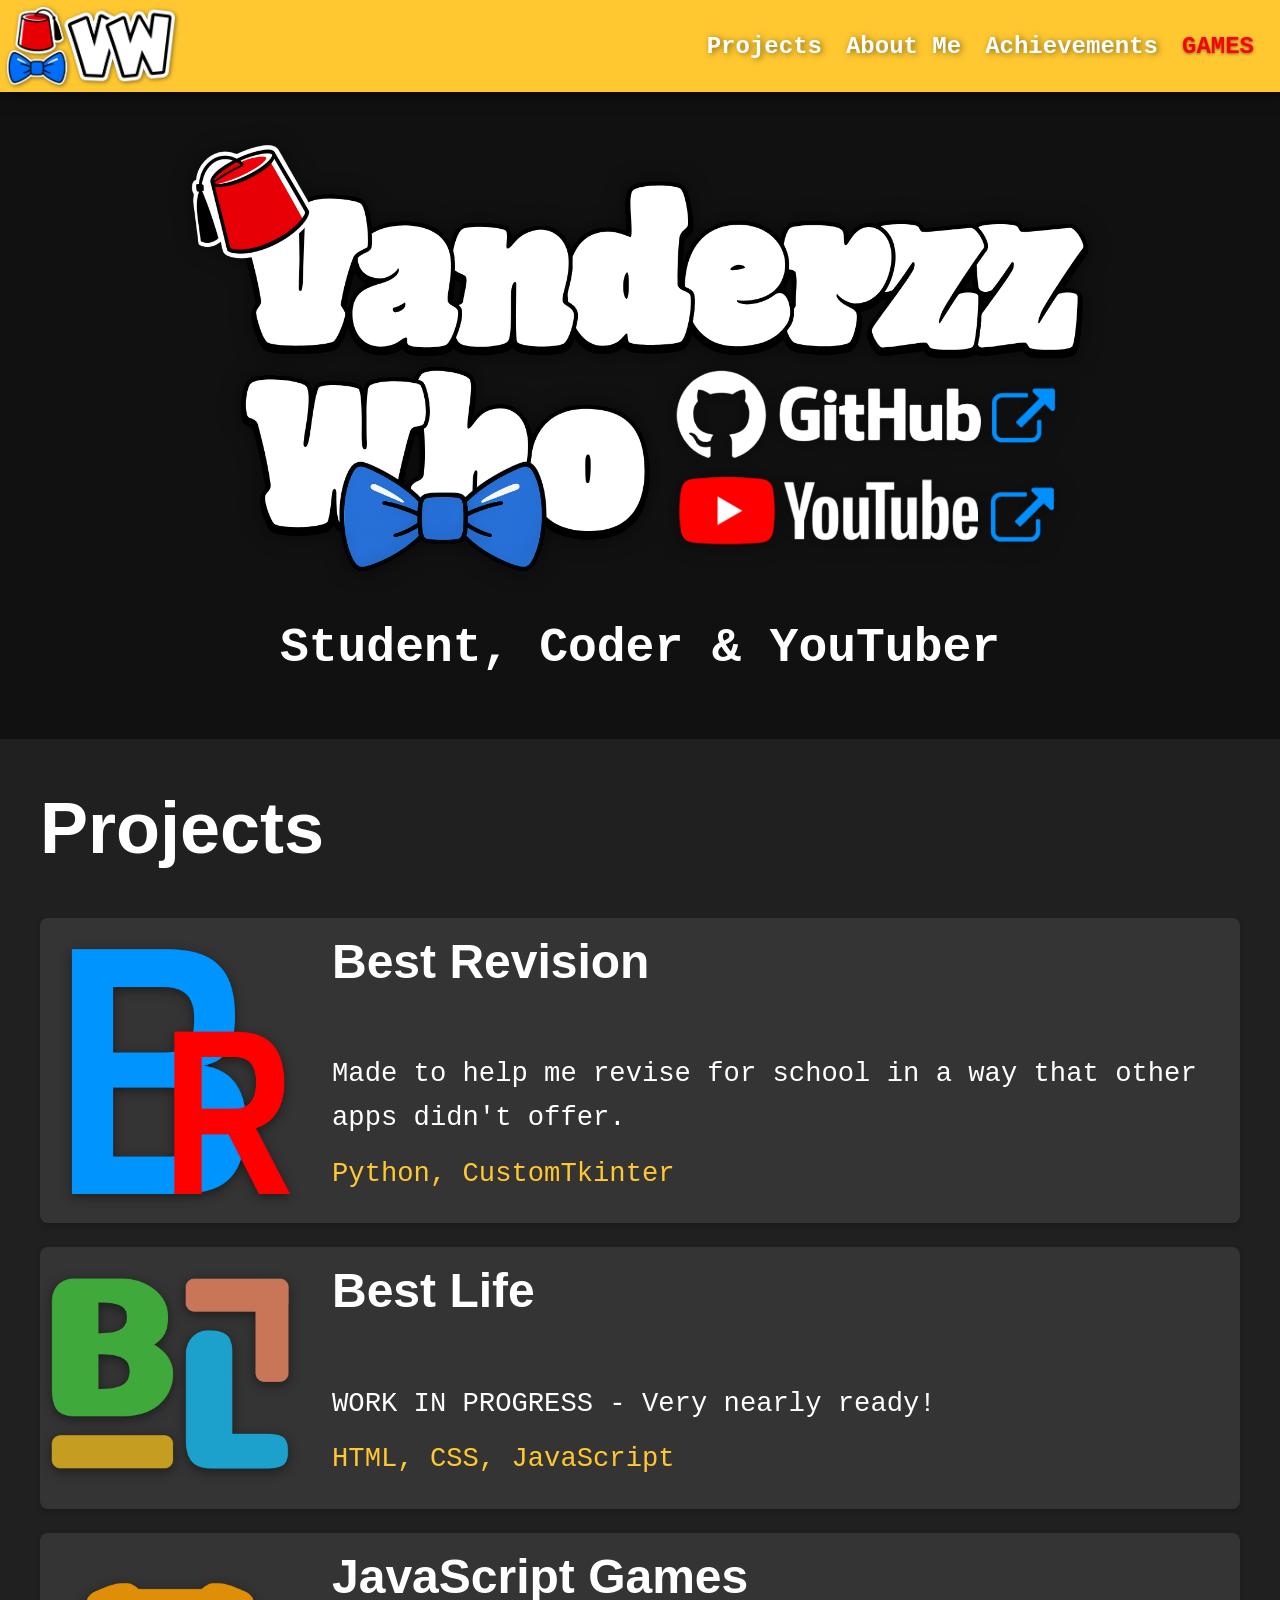
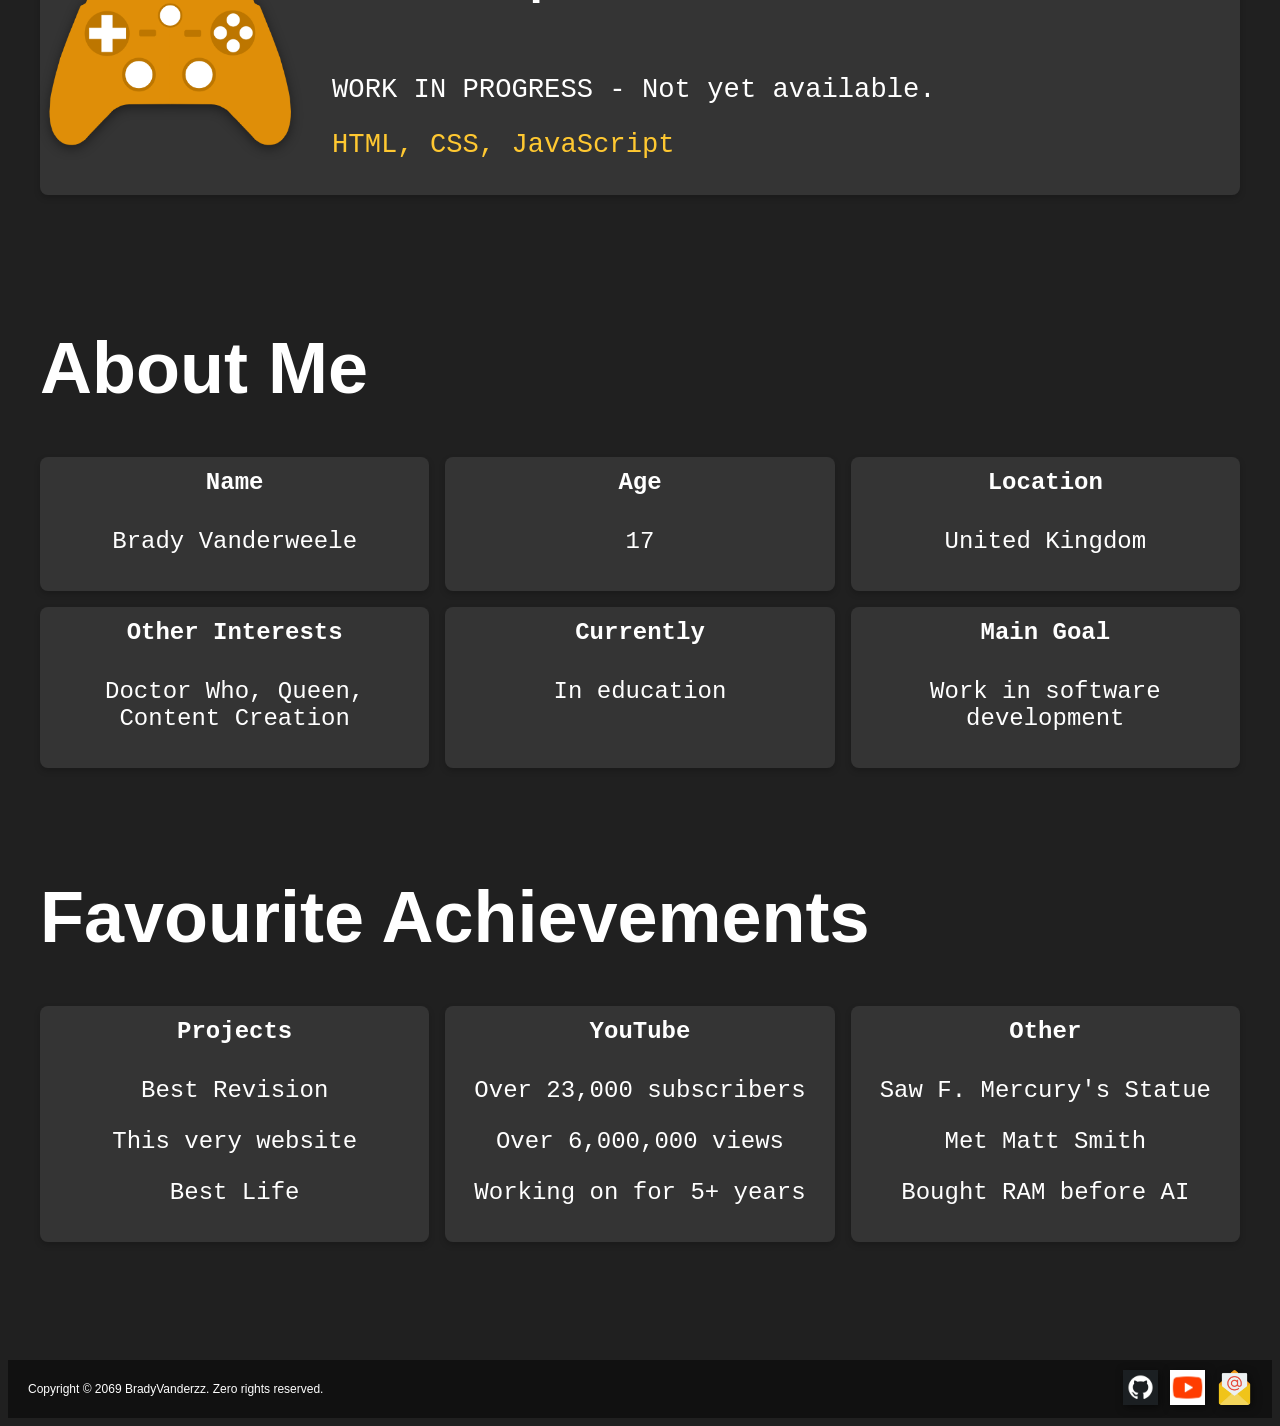
<file: index.html>
<!doctype html>
<html lang="en">
    <head>
        <meta charset="utf-8" />
        <title>Best Website Ever</title>
        <link rel="stylesheet" href="style.css" />
        <link rel="icon" href="FezHQ.png" type="image/png">
        <script src="script.js" defer></script>
    </head>


    <body id="top">
        <!-- Navigation Bar -->
        <header>
            <nav2>
                <a href="#top"><img class="logo" src="Home Button Icon.png" alt="Home Button Icon"></a>
            </nav2>
            <nav>
                <a href="#projects">Projects</a>
                <a href="#about">About Me</a>
                <a href="#achievements">Achievements</a>
                <a class="rainbow-link" href="games.html">GAMES</a>
            </nav>
        </header>

        <main>
            <!-- Hero / Welcome Section -->
            <section class="hero-top">
                <div class="hero-image-wrapper">
                <img class="hero-image" src="Vanderzz Who.png" alt='"Vanderzz Who" with a fez and bowtie'>
                <a class="hero-link hero-link-github" href="https://github.com/BradyVanderzz" target="_blank" rel="noopener noreferrer" aria-label="Visit GitHub"></a>
                <a class="hero-link hero-link-youtube" href="https://www.youtube.com/@VanderzzWho" target="_blank" rel="noopener noreferrer" aria-label="Visit YouTube"></a>      
                </div>
                <p class="hero-text"><b>Student, Coder & YouTuber</b></p>
            </section>

            <!-- Projects Section -->
            <h1 id="projects"><b>Projects</b></h1>

            <a class="card-link" href="https://github.com/BradyVanderzz/Revision-Tool">
                <div class="card">
                    <img src="BestRevisionLogo.png" alt="Best Revision Logo">
                    <div class="container">
                        <h4><b>Best Revision</b></h4>
                        <p>Made to help me revise for school in a way that other apps didn't offer.</p>
                        <p style="color: rgb(255, 200, 49);">Python, CustomTkinter</p>
                    </div>
                </div>
            </a>

            <a class="card-link" href="">
                <div class="card">
                    <img src="BLLogoIcon.png" alt="Best Life App Logo">
                    <div class="container">
                        <h4><b>Best Life</b></h4>
                        <p>WORK IN PROGRESS - Very nearly ready!</p>
                        <p style="color: rgb(255, 200, 49);">HTML, CSS, JavaScript</p>
                    </div>
                </div>
            </a>

            <a class="card-link" href="games.html">
                <div class="card">
                    <img src="Controller.png" alt="JavaScript Games Logo">
                    <div class="container">
                        <h4><b>JavaScript Games</b></h4>
                        <p>WORK IN PROGRESS - Not yet available.</p>
                        <p style="color: rgb(255, 200, 49);">HTML, CSS, JavaScript</p>
                    </div>
                </div>
            </a>

            <br>
            <br>
            <br>
            <br>
            <br>
            <br>

            <!-- About Me Section -->
            <h1 id="about"><b>About Me</b></h1>

            <div class="about-cards">
                <div class="cardAM">
                    <div class="containerAM">
                        <h4 class="hero-text"><b>Name</b></h4>
                        <p class="hero-text">Brady Vanderweele</p>
                    </div>
                </div>

                <div class="cardAM">
                    <div class="containerAM">
                        <h4 class="hero-text"><b>Age</b></h4>
                        <p class="hero-text">17</p>
                    </div>
                </div>

                <div class="cardAM">
                    <div class="containerAM">
                        <h4 class="hero-text"><b>Location</b></h4>
                        <p class="hero-text">United Kingdom</p>
                    </div>
                </div>
            </div>

            <div class="about-cards">
                <div class="cardAM">
                    <div class="containerAM">
                        <h4 class="hero-text"><b>Other Interests</b></h4>
                        <p class="hero-text">Doctor Who, Queen, Content Creation</p>
                    </div>
                </div>

                <div class="cardAM">
                    <div class="containerAM">
                        <h4 class="hero-text"><b>Currently</b></h4>
                        <p class="hero-text">In education</p>
                    </div>
                </div>

                <div class="cardAM">
                    <div class="containerAM">
                        <h4 class="hero-text"><b>Main Goal</b></h4>
                        <p class="hero-text">Work in software development</p>
                    </div>
                </div>
            </div>

            <br>
            <br>
            <br>
            <br>
            <br>
            <br>

            <!-- Achievements Section -->
            <h1 id="achievements"><b>Favourite Achievements</b></h1>
            <div class="about-cards">
                <div class="cardAM">
                    <div class="containerAM">
                        <h4 class="hero-text"><b>Projects</b></h4>
                        <p class="hero-text">Best Revision</p>
                        <p class="hero-text">This very website</p>
                        <p class="hero-text">Best Life</p>
                    </div>
                </div>

                <div class="cardAM">
                    <div class="containerAM">
                        <h4 class="hero-text"><b>YouTube</b></h4>
                        <p class="hero-text">Over 23,000 subscribers</p>
                        <p class="hero-text">Over 6,000,000 views</p>
                        <p class="hero-text">Working on for 5+ years</p>
                    </div>
                </div>
                <div class="cardAM">
                    <div class="containerAM">
                        <h4 class="hero-text"><b>Other</b></h4>
                        <p class="hero-text">Saw F. Mercury's Statue</p>
                        <p class="hero-text">Met Matt Smith</p>
                        <p class="hero-text">Bought RAM before AI</p>
                    </div>
                </div>
            </div>
        </main> 

        <br>
        <br>
        <br>
        <br>
        <br>
        <br>

        <footer>
            <p>Copyright © 2069 BradyVanderzz. Zero rights reserved.</p>
            <a href="https://github.com/BradyVanderzz"><img src="githubLogo.png" alt="GitHub logo"></a>
            <a href="https://youtube.com/@vanderzzwho"><img src="youtubeLogo.png" alt="YouTube logo"></a>
            <div class="tooltip">
                <img onclick="copyText()" onmouseout="copyOut()" src="emailLogo.png" alt="Email logo">
                <span class="tooltiptext" id="myTooltip">Click to Copy</span>
            </div>
        </footer>
   
    </body>
</html>
</file>
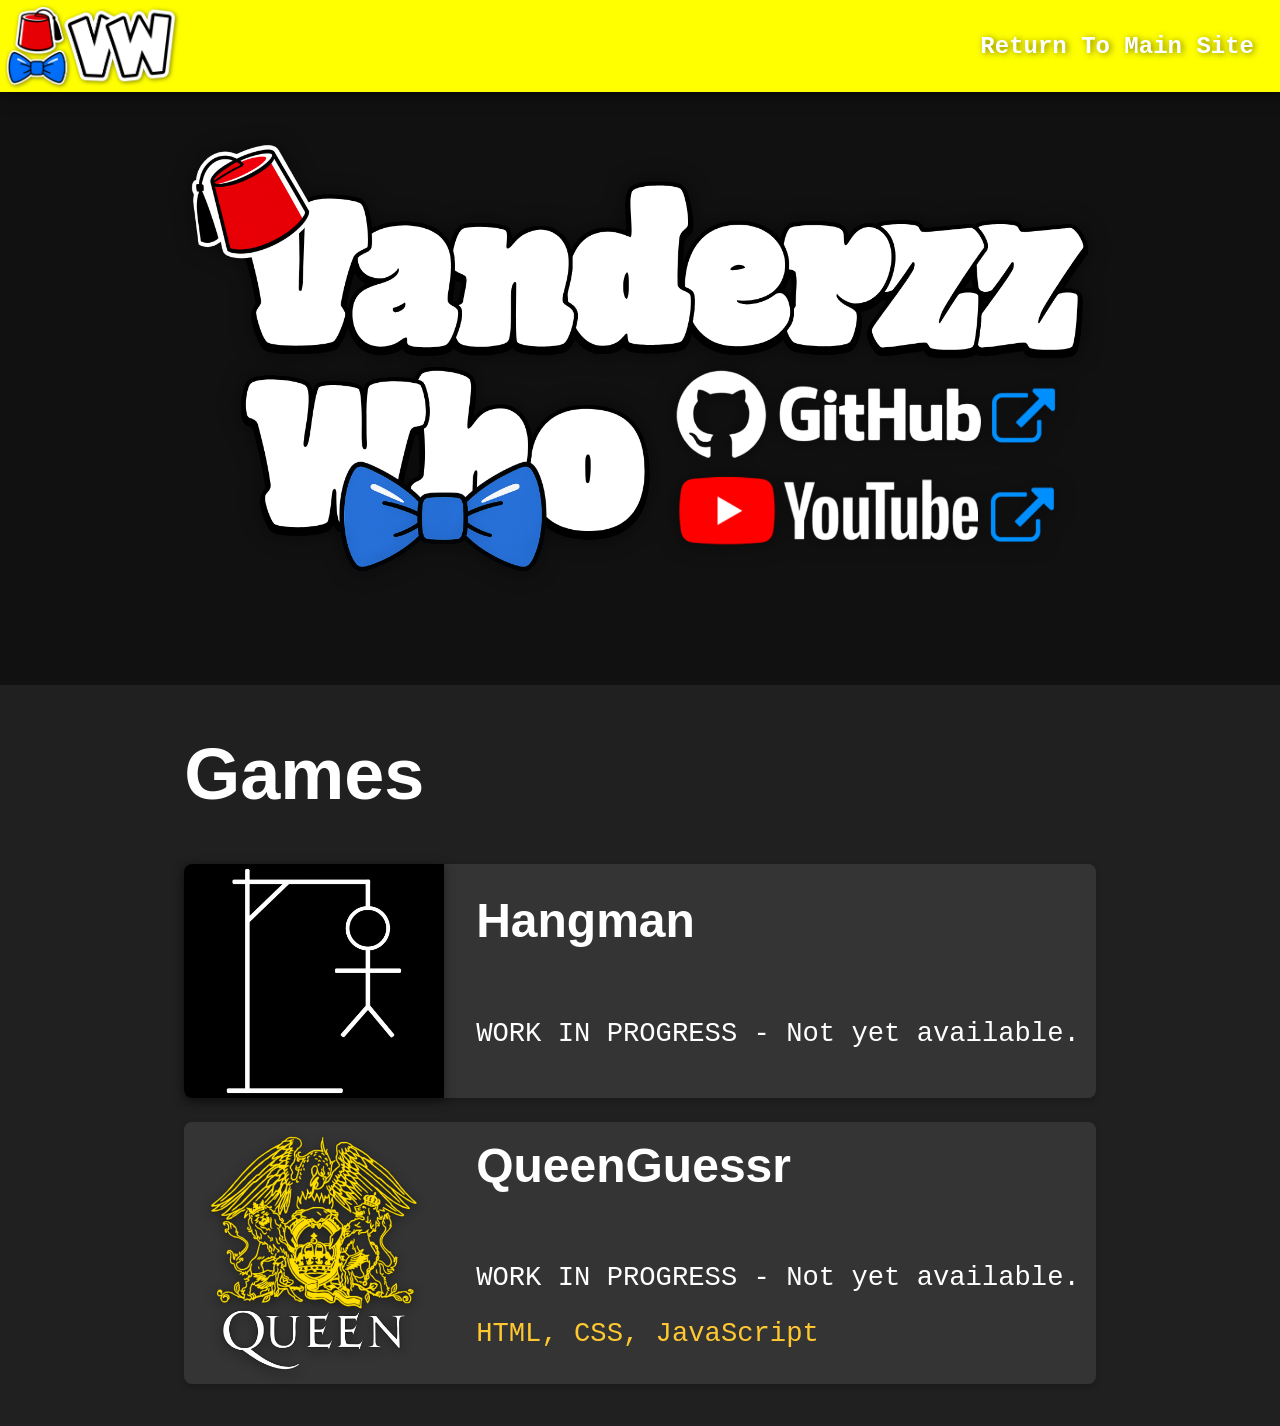
<file: games.html>
<!doctype html>
<html lang="en">
    <head>
        <meta charset="utf-8" />
        <title>Best Website Ever</title>
        <link rel="stylesheet" href="style.css" />
        <link rel="icon" href="FezHQ.png" type="image/png">
    </head>


    <body id="top" class="games-page">
        <!-- Navigation Bar -->
        <header>
            <nav2>
                <a href="#top"><img class="logo" src="Home Button Icon.png" alt="Home Button Icon"></a>
            </nav2>
            <nav>
                <a href="index.html">Return To Main Site</a>
            </nav>
        </header>
        <main>
            <section class="hero-top">
                <!-- Welcome Section -->
                <div class="hero-image-wrapper">
                    <img class="hero-image" src="Vanderzz Who.png" alt='"Vanderzz Who" with a fez and bowtie'>
                    <a class="hero-link hero-link-github" href="https://github.com/BradyVanderzz" target="_blank" rel="noopener noreferrer" aria-label="Visit GitHub"></a>
                    <a class="hero-link hero-link-youtube" href="https://www.youtube.com/@VanderzzWho" target="_blank" rel="noopener noreferrer" aria-label="Visit YouTube"></a>      
                </div>
            </section>

            <!-- Games Section -->
            <h1 id="games"><b>Games</b></h1>

            <div class="card">
                <img src="hangMan.png" alt="Avatar">
                <div class="container">
                    <h4><b>Hangman</b></h4>
                    <p>WORK IN PROGRESS - Not yet available.</p>
                </div>
            </div>
            <div class="card">
                <img src="queen.png" alt="Queen Logo">
                <div class="container">
                    <h4><b>QueenGuessr</b></h4>
                    <p>WORK IN PROGRESS - Not yet available.</p>
                    <p style="color: rgb(255, 200, 49);">HTML, CSS, JavaScript</p>
                </div>
            </div>

<!--            
            <a href="hangman.html" class="card-link">
                <div class="card">
                    <img src="hangMan.png" alt="Avatar">
                    <div class="container">
                        <h4><b>Hangman</b></h4>
                        <p>Play hangman with randomly generated words from a database.</p>
                    </div>
                </div>
            </a>
            <a href="clicker.html" class="card-link">
                <div class="card">
                    <img src="clicker.png" alt="Avatar">
                    <div class="container">
                        <h4><b>Clicker Game</b></h4>
                        <p>Click the button for points for free dopamine.</p>
                    </div>
                    </div>
                </div>
            </a>
-->
        </main>
    </body>
</html>
</file>
<file: style.css>
header {
    display: flex;
    align-items: center;
    justify-content: space-between;
    gap: 1rem;
    position: fixed;
    top: 0;
    left: 0;
    right: 0;
    width: 100%;
    z-index: 1000;
    box-shadow: 0 2px 6px rgba(0,0,0,0.2);
    background-color: rgb(255, 200, 49);
    padding: 6px;
    filter: drop-shadow(0px 0px 10px rgba(0, 0, 0, 0.5));
}

body.games-page header {
    background-color: #ffff00;
    animation: rainbow-header 3s linear infinite;
}

@keyframes rainbow-header {
    0% { background-color: #ffff00; }
    25% { background-color: #00ff51; }
    50% { background-color: #0055ff; }
    75% { background-color: #790082; }
    100% { background-color: #ffff00; }
}

body.games-page nav a {
    color: rgb(255, 255, 255);
    text-shadow: 2px 1px 6px rgba(0, 0, 0, 0.5);
}

nav {
    display: flex;
    align-items: center;
    justify-content: flex-end;
    gap: 0.5rem;
    margin-right: 1.5rem;
}

nav a:hover {
    transform: scale(1.1);
    font-weight: 550;
    text-decoration: underline;
    transition: 0.2s;
}

nav a {
    white-space: nowrap;
    font-family: 'Courier New', Courier, monospace;
    font-weight: 550;
    font-size: 1.5em;
    text-decoration: none;
    color: rgb(255, 255, 255);
    padding: 8px;
    text-shadow: 2px 1px 6px rgba(0, 0, 0, 0.5);
}

nav2 {
    display: flex;
    align-items: center;
    justify-content: flex-start;
}

nav2 img {
    display: block;
}

.logo {
    width: 170px;
    height: 80px;
    margin-right: 8px;
    filter: drop-shadow(1px 1px 2px rgba(0, 0, 0, 0.5));
}

.hero-image-wrapper {
    position: relative;
    top: -1.5rem;
    margin-bottom: 1.5rem;
    width: 100%;
    max-width: 900px;
    aspect-ratio: 1541 / 737;
    margin-left: auto;
    margin-right: auto;
}

.hero-image {
    width: 100%;
    height: 100%;
    filter: drop-shadow(0px 0px 10px rgba(0, 0, 0, 0.5));
    display: block;
    margin: 0 auto;
}

.hero-link {
    position: absolute;
    display: block;
    cursor: pointer;
}

.hero-link-github {
    top: 53%;
    left: 53.5%;
    width: 43%;
    height: 21%;
}

.hero-link-youtube {
    top: 77%;
    left: 53.5%;
    width: 43%;
    height: 17%;
}

.hero-text {
    font-family: 'Courier New', Courier, monospace;
    color: white;
    font-size: 3em;
    text-align: center;
}

main p {
    font-family: 'Consolas', monospace;
    color: white;
}

h1,
h4 {
    font-family: 'Segoe UI', Tahoma, Geneva, Verdana, sans-serif;
    color: white;
    margin-top: 0;
}

h1 {
    font-size: 4.5em;
}

body {
    box-sizing: border-box;
    display: flex;
    flex-direction: column;
    min-height: 100vh;
    padding-top: 130px;
    background-color: rgb(32, 32, 32);
}

html {
    scroll-behavior: smooth;
    overflow-x: clip;
}

h1[id] {
    scroll-margin-top: 140px;
}

main {
    flex: 1;
    max-width: 1200px;
    margin: 5px auto;
    padding: 0 5px 5px;
}

.rainbow-link {
    font-weight: bold;
    text-shadow: 0px 1px 3px rgba(0, 0, 0, 0.5);
    animation: rainbow-text 3s linear infinite;
    color: #ff0000;
}

@keyframes rainbow-text {
    0% { color: #ff0000; }
    14% { color: #ff7f00; }
    28% { color: #ffff00; }
    42% { color: #00ff00; }
    56% { color: #0000ff; }
    70% { color: #4b0082; }
    84% { color: #8b00ff; }
    100% { color: #ff0000; }
}

.hero-top {
    position: relative;
    left: 50%;
    right: 50%;
    margin-left: -50vw;
    margin-right: -50vw;
    margin-top: -130px;
    width: 100vw;
    box-sizing: border-box;
    background-color: rgb(17, 17, 17);
    padding: calc(1.5rem + 130px) 2rem 4rem;
}

.hero-top .hero-text {
    margin: 0 auto;
    max-width: 1200px;
}

h4 {
    font-size: 3em;
}

h1#projects,
h1#games {
    margin-top: 3rem;
}

.about-cards {
    display: flex;
    flex-wrap: wrap;
    gap: 1rem;
}

.about-cards + .about-cards {
    margin-top: 1rem;
}

.cardAM {
    display: flex;
    flex: 1 1 240px;
    width: 100%;
    box-sizing: border-box;
    gap: 1rem;
    background-color: rgb(53, 53, 53, 0.95);
    border-radius: 8px;
    box-shadow: 0 3px 6px 0 rgba(0,0,0,0.2);
    transition: 0.3s;
}

.cardAM:hover {
    transform: scale(1.02);
    box-shadow: 0 9px 20px 0 rgba(18, 18, 18, 0.2);
    background-color: rgb(73, 73, 73, 1);
}

.containerAM {
    padding: 12px;
    flex: 1;
}

.cardAM .hero-text {
    font-size: 1.5em;
}


.card-link {
    display: block;
    text-decoration: none;
}

.card {
    display: flex;
    align-items: center;
    gap: 1rem;
    background-color: rgb(53, 53, 53, 0.95);
    border-radius: 8px;
    box-shadow: 0 3px 6px 0 rgba(0,0,0,0.2);
    transition: 0.3s;
    margin: 1.5rem 0;
}

.card-link:hover .card,
.card-link:focus-visible .card {
    transform: scale(1.02);
    box-shadow: 0 9px 20px 0 rgba(18, 18, 18, 0.2);
    background-color: rgb(73, 73, 73, 1);
}

.card img {
    display: block;
    width: 40%;
    max-width: 260px;
    flex-shrink: 0;
    height: auto;
    border-top-left-radius: 8px;
    border-bottom-left-radius: 8px;
    object-fit: cover;
    filter: drop-shadow(0 3px 6px rgba(0, 0, 0, 0.45));
}

.container {
    padding: 16px;
    flex: 1;
}

.card .container p {
    font-size: 1.7em;
    line-height: 1.6;
    margin: 0.75rem 0;
}

@media (max-width: 760px) {
  .card {
    flex-direction: column;
  }

  .card img {
    width: 100%;
    border-radius: 8px 8px 0 0;
  }
}

footer {
    display: flex;
    align-items: center;
    gap: 12px;
    margin-top: auto;
    background-color: rgb(17, 17, 17);
    padding: 10px 20px;
    color: #ffffff;
    font-family: Arial, sans-serif;
    font-size: 12px;
}

footer p {
    margin-right: auto;
}

footer img {
    height: 35px;
    width: auto;
    filter: drop-shadow(2px 2px 4px rgba(0, 0, 0, 0.5));
}



.tooltip {
    position: relative;
    display: inline-block;
}

.tooltip .tooltiptext {
    visibility: hidden;
    width: 80px;
    background-color: rgb(53, 53, 53, 0.95);
    color: #fff;
    text-align: center;
    border-radius: 6px;
    padding: 5px;
    position: absolute;
    z-index: 1;
    bottom: 150%;
    left: 50%;
    transform: translateX(-50%);
    opacity: 0;
    transition: opacity 0.3s;
}

.tooltip .tooltiptext::after {
    content: "";
    position: absolute;
    top: 100%;
    left: 50%;
    margin-left: -5px;
    border-width: 5px;
    border-style: solid;
    border-color: rgb(53, 53, 53, 0.95) transparent transparent transparent;
}

.tooltip:hover .tooltiptext {
    visibility: visible;
    opacity: 1;
}
</file>
